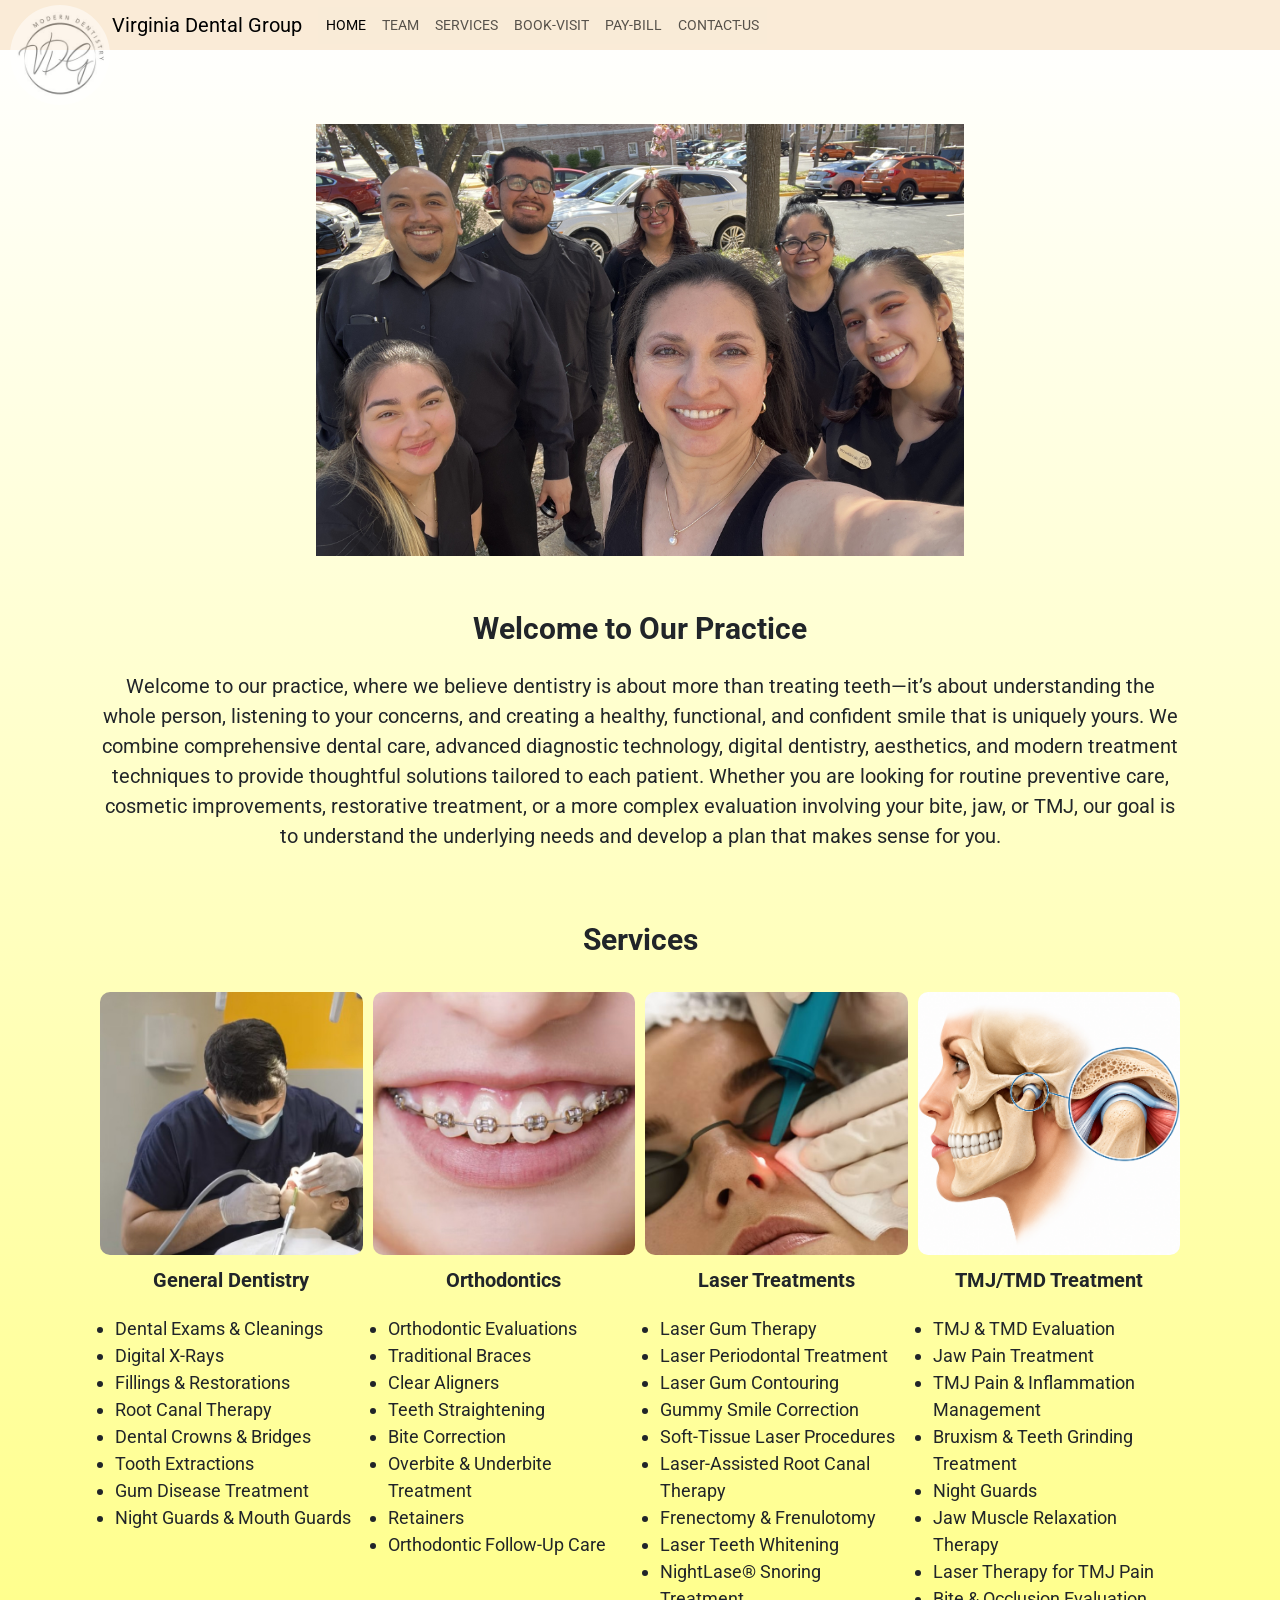
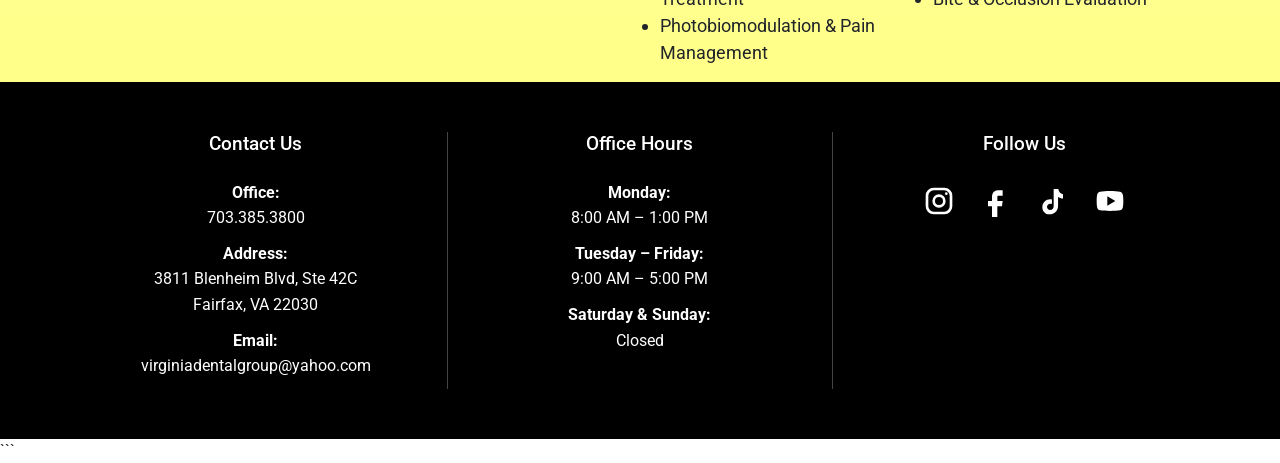
<file: index.html>
```html
<!doctype html>
<html lang="en">
  <head>
    <meta charset="UTF-8" />
    <meta name="viewport" content="width=device-width, initial-scale=1.0" />

    <!-- Google Fonts -->
    <link rel="preconnect" href="https://fonts.googleapis.com" />
    <link rel="preconnect" href="https://fonts.gstatic.com" crossorigin />
    <link
      href="https://fonts.googleapis.com/css2?family=Roboto:ital,wght@0,100..900;1,100..900&display=swap"
      rel="stylesheet"
    />

    <!-- Bootstrap -->
    <link
      href="https://cdn.jsdelivr.net/npm/bootstrap@5.3.8/dist/css/bootstrap.min.css"
      rel="stylesheet"
      integrity="sha384-sRIl4kxILFvY47J16cr9ZwB07vP4J8+LH7qKQnuqkuIAvNWLzeN8tE5YBujZqJLB"
      crossorigin="anonymous"
    />

    <!-- Custom CSS -->
    <link rel="stylesheet" href="css/styles.css" />

    <title>Virginia Dental Group</title>
  </head>

  <body>
    <!-- ==================== HEADER ==================== -->
    <header>
      <nav class="navbar navbar-expand-lg nav-cus">
        <img
          class="logo"
          src="images/logos/logo1.jpg"
          alt="Virginia Dental Group logo"
        />

        <div class="container-fluid">
          <a class="navbar-brand section-text" href="#">Virginia Dental Group</a>

          <button
            class="navbar-toggler"
            type="button"
            data-bs-toggle="collapse"
            data-bs-target="#navbarNavAltMarkup"
            aria-controls="navbarNavAltMarkup"
            aria-expanded="false"
            aria-label="Toggle navigation"
          >
            <span class="navbar-toggler-icon"></span>
          </button>

          <div class="collapse navbar-collapse" id="navbarNavAltMarkup">
            <div
              class="navbar-nav nav-links"
              style="background-color: rgba(250, 235, 215, 0.85)"
            >
              <a class="px-2 nav-link active" aria-current="page" href="#">
                HOME
              </a>

              <a class="px-2 nav-link" href="team/index.html"> TEAM </a>

              <a class="px-2 nav-link" href="#services"> SERVICES </a>

              <a
                class="px-2 nav-link"
                href="https://book.modento.io/c/c178966358804972b09f527198d41ebb/book-webiste/patient-details"
                target="_blank"
                rel="noopener noreferrer"
              >
                BOOK-VISIT
              </a>

              <a
                class="px-2 nav-link"
                href="https://pay.balancecollect.com/m/virginiadentalgroup"
                target="_blank"
                rel="noopener noreferrer"
              >
                PAY-BILL
              </a>

              <a class="px-2 nav-link" href="#contact-us"> CONTACT-US </a>
            </div>
          </div>
        </div>
      </nav>
    </header>

    <!-- ==================== MAIN CONTENT ==================== -->
    <main>
      <!-- Welcome Section -->
      <section class="welcome-section">
        <div class="welcome-container">
          <img
            class="welcome-photo"
            src="images/welcomePhoto/welcomePhoto1.JPG"
            alt="Virginia Dental Group office"
          />

          <div class="section-heading">Welcome to Our Practice</div>

          <p class="section-text">
            Welcome to our practice, where we believe dentistry is about more
            than treating teeth—it’s about understanding the whole person,
            listening to your concerns, and creating a healthy, functional, and
            confident smile that is uniquely yours. We combine comprehensive
            dental care, advanced diagnostic technology, digital dentistry,
            aesthetics, and modern treatment techniques to provide thoughtful
            solutions tailored to each patient. Whether you are looking for
            routine preventive care, cosmetic improvements, restorative
            treatment, or a more complex evaluation involving your bite, jaw, or
            TMJ, our goal is to understand the underlying needs and develop a
            plan that makes sense for you.
          </p>
        </div>
      </section>

      <!-- Services Section -->
      <section id="services">
        <div class="service-container">
          <div class="section-heading srv-heading">Services</div>

          <!-- General Dentistry -->
          <div class="srv-card">
            <img
              class="srv-image"
              src="images/services-photos/serv1.jpg"
              alt="General dentistry"
            />

            <div class="card-heading">General Dentistry</div>

            <ul class="dental-services">
              <li>Dental Exams &amp; Cleanings</li>
              <li>Digital X-Rays</li>
              <li>Fillings &amp; Restorations</li>
              <li>Root Canal Therapy</li>
              <li>Dental Crowns &amp; Bridges</li>
              <li>Tooth Extractions</li>
              <li>Gum Disease Treatment</li>
              <li>Night Guards &amp; Mouth Guards</li>
            </ul>
          </div>

          <!-- Orthodontics -->
          <div class="srv-card">
            <img
              class="srv-image"
              src="images/services-photos/serv2.jpg"
              alt="Orthodontic treatment"
            />

            <div class="card-heading">Orthodontics</div>

            <ul class="dental-services">
              <li>Orthodontic Evaluations</li>
              <li>Traditional Braces</li>
              <li>Clear Aligners</li>
              <li>Teeth Straightening</li>
              <li>Bite Correction</li>
              <li>Overbite &amp; Underbite Treatment</li>
              <li>Retainers</li>
              <li>Orthodontic Follow-Up Care</li>
            </ul>
          </div>

          <!-- Laser Treatments -->
          <div class="srv-card">
            <img
              class="srv-image"
              src="images/services-photos/serv3.jpg"
              alt="Laser dental treatments"
            />

            <div class="card-heading">Laser Treatments</div>

            <ul class="dental-services">
              <li>Laser Gum Therapy</li>
              <li>Laser Periodontal Treatment</li>
              <li>Laser Gum Contouring</li>
              <li>Gummy Smile Correction</li>
              <li>Soft-Tissue Laser Procedures</li>
              <li>Laser-Assisted Root Canal Therapy</li>
              <li>Frenectomy &amp; Frenulotomy</li>
              <li>Laser Teeth Whitening</li>
              <li>NightLase® Snoring Treatment</li>
              <li>Photobiomodulation &amp; Pain Management</li>
            </ul>
          </div>

          <!-- TMJ / TMD Treatment -->
          <div class="srv-card">
            <img
              class="srv-image"
              src="images/services-photos/serv4.png"
              alt="TMJ and TMD treatment"
            />

            <div class="card-heading">TMJ/TMD Treatment</div>

            <ul class="dental-services">
              <li>TMJ &amp; TMD Evaluation</li>
              <li>Jaw Pain Treatment</li>
              <li>TMJ Pain &amp; Inflammation Management</li>
              <li>Bruxism &amp; Teeth Grinding Treatment</li>
              <li>Night Guards</li>
              <li>Jaw Muscle Relaxation Therapy</li>
              <li>Laser Therapy for TMJ Pain</li>
              <li>Bite &amp; Occlusion Evaluation</li>
            </ul>
          </div>
        </div>
      </section>
    </main>

    <!-- ==================== FOOTER ==================== -->
    <footer class="footer" id="contact-us">
      <!-- Contact Information -->
      <div class="footer-section">
        <h3>Contact Us</h3>

        <p>
          <strong>Office:</strong><br />
          <a href="tel:7033853800">703.385.3800</a>
        </p>

        <p>
          <strong>Address:</strong><br />
          3811 Blenheim Blvd, Ste 42C<br />
          Fairfax, VA 22030
        </p>

        <p>
          <strong>Email:</strong><br />
          <a href="mailto:virginiadentalgroup@yahoo.com">
            virginiadentalgroup@yahoo.com
          </a>
        </p>
      </div>

      <!-- Office Hours -->
      <div class="footer-section">
        <h3>Office Hours</h3>

        <p>
          <strong>Monday:</strong><br />
          8:00 AM – 1:00 PM
        </p>

        <p>
          <strong>Tuesday – Friday:</strong><br />
          9:00 AM – 5:00 PM
        </p>

        <p>
          <strong>Saturday &amp; Sunday:</strong><br />
          Closed
        </p>
      </div>

      <!-- Social Media -->
      <div class="footer-section">
        <h3>Follow Us</h3>

        <div class="social-icons">
          <!-- Instagram -->
          <a
            href="https://www.instagram.com/virginia_dental_group/"
            aria-label="Instagram"
            target="_blank"
            rel="noopener noreferrer"
          >
            <svg viewBox="0 0 24 24" aria-hidden="true">
              <rect
                x="3"
                y="3"
                width="18"
                height="18"
                rx="5"
                fill="none"
                stroke="currentColor"
                stroke-width="2"
              />
              <circle
                cx="12"
                cy="12"
                r="4"
                fill="none"
                stroke="currentColor"
                stroke-width="2"
              />
              <circle cx="17.5" cy="6.5" r="1" fill="currentColor" />
            </svg>
          </a>

          <!-- Facebook -->
          <a
            href="https://www.facebook.com/p/Virginia-Dental-Group-100063889185867/"
            aria-label="Facebook"
            target="_blank"
            rel="noopener noreferrer"
          >
            <svg viewBox="0 0 24 24" aria-hidden="true">
              <path
                d="M14 8h3V4h-3c-3.3 0-5 2-5 5v3H6v4h3v8h4v-8h3.5l.5-4H13V9c0-.7.3-1 1-1z"
                fill="currentColor"
              />
            </svg>
          </a>

          <!-- TikTok -->
          <a
            href="https://www.tiktok.com/@docvargas3"
            aria-label="TikTok"
            target="_blank"
            rel="noopener noreferrer"
          >
            <svg viewBox="0 0 24 24" aria-hidden="true">
              <path
                d="M16 3c.3 2.1 1.5 3.5 3.5 4v3.2c-1.5-.1-2.7-.5-3.7-1.2v6.5c0 4-2.8 6.5-6.5 6.5C6.2 22 4 19.6 4 16.6c0-3.4 2.7-5.9 6-5.9.4 0 .8 0 1.2.1v3.4c-.4-.1-.8-.2-1.2-.2-1.4 0-2.5 1-2.5 2.4 0 1.3 1 2.4 2.3 2.4 1.6 0 2.7-1.2 2.7-3V3H16z"
                fill="currentColor"
              />
            </svg>
          </a>

          <!-- YouTube -->
          <a
            href="https://www.youtube.com/@lidavargas6059"
            aria-label="YouTube"
            target="_blank"
            rel="noopener noreferrer"
          >
            <svg viewBox="0 0 24 24" aria-hidden="true">
              <path
                d="M21.6 7.2c-.2-1.1-1.1-2-2.2-2.2C17.8 4.7 14.9 4.5 12 4.5s-5.8.2-7.4.5C3.5 5.2 2.6 6.1 2.4 7.2 2.1 8.5 2 10.2 2 12s.1 3.5.4 4.8c.2 1.1 1.1 2 2.2 2.2 1.6.3 4.5.5 7.4.5s5.8-.2 7.4-.5c1.1-.2 2-1.1 2.2-2.2.3-1.3.4-3 .4-4.8s-.1-3.5-.4-4.8zM10 15.5v-7l6 3.5-6 3.5z"
                fill="currentColor"
              />
            </svg>
          </a>
        </div>
      </div>
    </footer>

    <!-- Bootstrap JavaScript -->
    <script
      src="https://cdn.jsdelivr.net/npm/bootstrap@5.3.8/dist/js/bootstrap.bundle.min.js"
      integrity="sha384-FKyoEForCGlyvwx9Hj09JcYn3nv7wiPVlz7YYwJrWVcXK/BmnVDxM+D2scQbITxI"
      crossorigin="anonymous"
    ></script>
  </body>
</html>
```
</file>
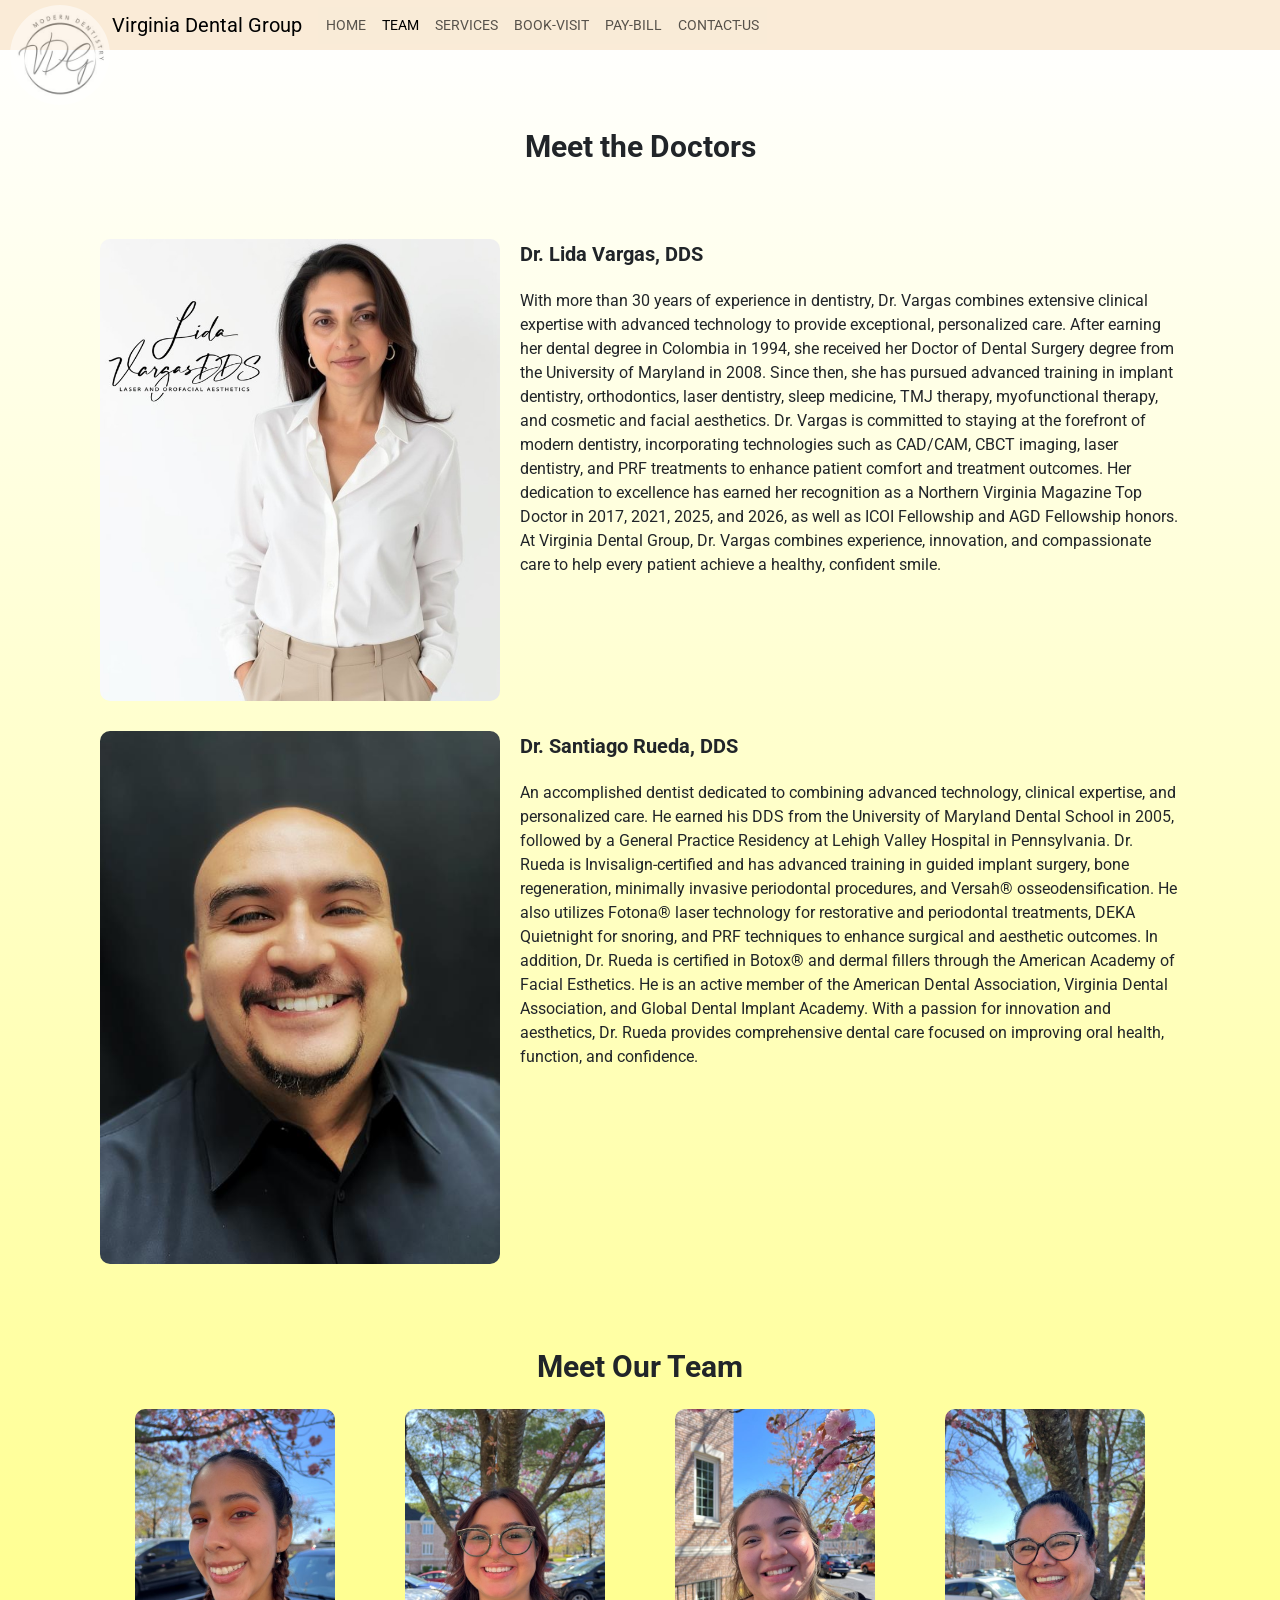
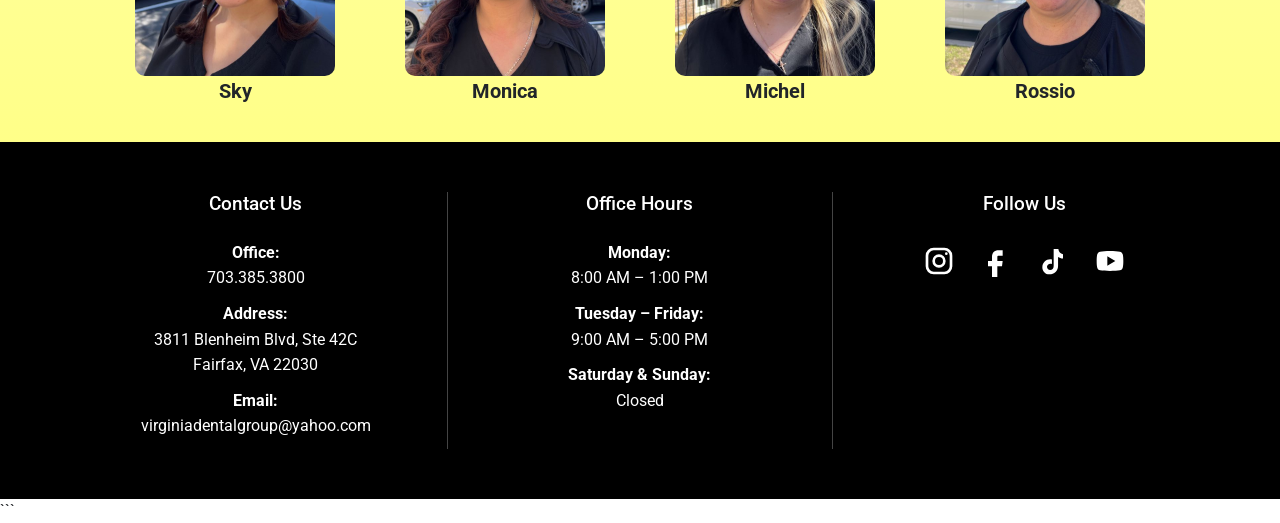
<file: team/index.html>
```html
<!doctype html>
<html lang="en">
  <head>
    <meta charset="UTF-8" />
    <meta name="viewport" content="width=device-width, initial-scale=1.0" />

    <!-- Google Fonts -->
    <link rel="preconnect" href="https://fonts.googleapis.com" />
    <link rel="preconnect" href="https://fonts.gstatic.com" crossorigin />
    <link
      href="https://fonts.googleapis.com/css2?family=Roboto:ital,wght@0,100..900;1,100..900&display=swap"
      rel="stylesheet"
    />

    <!-- Bootstrap -->
    <link
      href="https://cdn.jsdelivr.net/npm/bootstrap@5.3.8/dist/css/bootstrap.min.css"
      rel="stylesheet"
      integrity="sha384-sRIl4kxILFvY47J16cr9ZwB07vP4J8+LH7qKQnuqkuIAvNWLzeN8tE5YBujZqJLB"
      crossorigin="anonymous"
    />

    <!-- Custom CSS -->
    <link rel="stylesheet" href="../css/styles.css" />

    <title>Virginia Dental Group - Team</title>
  </head>

  <body>
    <!-- ==================== HEADER ==================== -->
    <header>
      <nav class="navbar navbar-expand-lg nav-cus">
        <img
          class="logo"
          src="../images/logos/logo1.jpg"
          alt="Virginia Dental Group logo"
        />

        <div class="container-fluid">
          <a class="navbar-brand section-text" href="#">Virginia Dental Group</a>

          <button
            class="navbar-toggler"
            type="button"
            data-bs-toggle="collapse"
            data-bs-target="#navbarNavAltMarkup"
            aria-controls="navbarNavAltMarkup"
            aria-expanded="false"
            aria-label="Toggle navigation"
          >
            <span class="navbar-toggler-icon"></span>
          </button>

          <div class="collapse navbar-collapse" id="navbarNavAltMarkup">
            <div
              class="navbar-nav nav-links"
              style="background-color: rgba(250, 235, 215, 0.85)"
            >
              <a class="px-2 nav-link" href="../index.html"> HOME </a>

              <a class="px-2 nav-link active" aria-current="page" href="#">
                TEAM
              </a>

              <a class="px-2 nav-link" href="../index.html#services">
                SERVICES
              </a>

              <a
                class="px-2 nav-link"
                href="https://book.modento.io/c/c178966358804972b09f527198d41ebb/book-webiste/patient-details"
                target="_blank"
                rel="noopener noreferrer"
              >
                BOOK-VISIT
              </a>

              <a
                class="px-2 nav-link"
                href="https://pay.balancecollect.com/m/virginiadentalgroup"
                target="_blank"
                rel="noopener noreferrer"
              >
                PAY-BILL
              </a>

              <a class="px-2 nav-link" href="#contact-us"> CONTACT-US </a>
            </div>
          </div>
        </div>
      </nav>
    </header>

    <!-- ==================== MAIN CONTENT ==================== -->
    <main>
      <!-- ==================== DOCTOR PROFILES ==================== -->
      <section>
        <div class="doctor-container">
          <div
            class="section-heading"
            style="text-align: center; padding-bottom: 50px"
          >
            Meet the Doctors
          </div>
          <div class="doctor-card">
            <div class="doctor-photo-container">
              <img
                class="doctor-photo"
                src="../images/team-photos/DrVargas.jpg"
                alt=""
              />
            </div>
            <div class="doctor-information">
              <div class="bio-heading">Dr. Lida Vargas, DDS</div>
              <p class="bio-text">
                With more than 30 years of experience in dentistry, Dr. Vargas
                combines extensive clinical expertise with advanced technology
                to provide exceptional, personalized care. After earning her
                dental degree in Colombia in 1994, she received her Doctor of
                Dental Surgery degree from the University of Maryland in 2008.
                Since then, she has pursued advanced training in implant
                dentistry, orthodontics, laser dentistry, sleep medicine, TMJ
                therapy, myofunctional therapy, and cosmetic and facial
                aesthetics. Dr. Vargas is committed to staying at the forefront
                of modern dentistry, incorporating technologies such as CAD/CAM,
                CBCT imaging, laser dentistry, and PRF treatments to enhance
                patient comfort and treatment outcomes. Her dedication to
                excellence has earned her recognition as a Northern Virginia
                Magazine Top Doctor in 2017, 2021, 2025, and 2026, as well as
                ICOI Fellowship and AGD Fellowship honors. At Virginia Dental
                Group, Dr. Vargas combines experience, innovation, and
                compassionate care to help every patient achieve a healthy,
                confident smile.
              </p>
            </div>
          </div>

          <div class="doctor-card">
            <div class="doctor-photo-container">
              <img
                class="doctor-photo"
                src="../images/team-photos/DrRueda.jpg"
                alt=""
              />
            </div>
            <div class="doctor-information">
              <div class="bio-heading">Dr. Santiago Rueda, DDS</div>
              <p class="bio-text">
                An accomplished dentist dedicated to combining advanced
                technology, clinical expertise, and personalized care. He earned
                his DDS from the University of Maryland Dental School in 2005,
                followed by a General Practice Residency at Lehigh Valley
                Hospital in Pennsylvania. Dr. Rueda is Invisalign-certified and
                has advanced training in guided implant surgery, bone
                regeneration, minimally invasive periodontal procedures, and
                Versah® osseodensification. He also utilizes Fotona® laser
                technology for restorative and periodontal treatments, DEKA
                Quietnight for snoring, and PRF techniques to enhance surgical
                and aesthetic outcomes. In addition, Dr. Rueda is certified in
                Botox® and dermal fillers through the American Academy of Facial
                Esthetics. He is an active member of the American Dental
                Association, Virginia Dental Association, and Global Dental
                Implant Academy. With a passion for innovation and aesthetics,
                Dr. Rueda provides comprehensive dental care focused on
                improving oral health, function, and confidence.
              </p>
            </div>
          </div>
        </div>
      </section>

      <!-- ==================== OFFICE STAFF PROFILES ==================== -->
      <section>
        <div class="staff-grid-container">
          <div class="section-heading team-heading">Meet Our Team</div>

          <div class="staff-card">
            <img
              class="staff-photo"
              src="../images/team-photos/staff1.jpg"
              alt=""
            />
            <p class="bio-heading">Sky</p>
          </div>

          <div class="staff-card">
            <img
              class="staff-photo"
              src="../images/team-photos/staff2.jpg"
              alt=""
            />
            <p class="bio-heading">Monica</p>
          </div>

          <div class="staff-card">
            <img
              class="staff-photo"
              src="../images/team-photos/staff3.jpg"
              alt=""
            />
            <p class="bio-heading">Michel</p>
          </div>

          <div class="staff-card">
            <img
              class="staff-photo"
              src="../images/team-photos/staff4.JPG"
              alt=""
            />
            <p class="bio-heading">Rossio</p>
          </div>
        </div>
      </section>
    </main>

    <!-- ==================== FOOTER ==================== -->
    <footer class="footer" id="contact-us">
      <!-- Contact Information -->
      <div class="footer-section">
        <h3>Contact Us</h3>

        <p>
          <strong>Office:</strong><br />
          <a href="tel:7033853800">703.385.3800</a>
        </p>

        <p>
          <strong>Address:</strong><br />
          3811 Blenheim Blvd, Ste 42C<br />
          Fairfax, VA 22030
        </p>

        <p>
          <strong>Email:</strong><br />
          <a href="mailto:virginiadentalgroup@yahoo.com">
            virginiadentalgroup@yahoo.com
          </a>
        </p>
      </div>

      <!-- Office Hours -->
      <div class="footer-section">
        <h3>Office Hours</h3>

        <p>
          <strong>Monday:</strong><br />
          8:00 AM – 1:00 PM
        </p>

        <p>
          <strong>Tuesday – Friday:</strong><br />
          9:00 AM – 5:00 PM
        </p>

        <p>
          <strong>Saturday &amp; Sunday:</strong><br />
          Closed
        </p>
      </div>

      <!-- Social Media -->
      <div class="footer-section">
        <h3>Follow Us</h3>

        <div class="social-icons">
          <!-- Instagram -->
          <a
            href="https://www.instagram.com/virginia_dental_group/"
            aria-label="Instagram"
            target="_blank"
            rel="noopener noreferrer"
          >
            <svg viewBox="0 0 24 24" aria-hidden="true">
              <rect
                x="3"
                y="3"
                width="18"
                height="18"
                rx="5"
                fill="none"
                stroke="currentColor"
                stroke-width="2"
              />
              <circle
                cx="12"
                cy="12"
                r="4"
                fill="none"
                stroke="currentColor"
                stroke-width="2"
              />
              <circle cx="17.5" cy="6.5" r="1" fill="currentColor" />
            </svg>
          </a>

          <!-- Facebook -->
          <a
            href="https://www.facebook.com/p/Virginia-Dental-Group-100063889185867/"
            aria-label="Facebook"
            target="_blank"
            rel="noopener noreferrer"
          >
            <svg viewBox="0 0 24 24" aria-hidden="true">
              <path
                d="M14 8h3V4h-3c-3.3 0-5 2-5 5v3H6v4h3v8h4v-8h3.5l.5-4H13V9c0-.7.3-1 1-1z"
                fill="currentColor"
              />
            </svg>
          </a>

          <!-- TikTok -->
          <a
            href="https://www.tiktok.com/@docvargas3"
            aria-label="TikTok"
            target="_blank"
            rel="noopener noreferrer"
          >
            <svg viewBox="0 0 24 24" aria-hidden="true">
              <path
                d="M16 3c.3 2.1 1.5 3.5 3.5 4v3.2c-1.5-.1-2.7-.5-3.7-1.2v6.5c0 4-2.8 6.5-6.5 6.5C6.2 22 4 19.6 4 16.6c0-3.4 2.7-5.9 6-5.9.4 0 .8 0 1.2.1v3.4c-.4-.1-.8-.2-1.2-.2-1.4 0-2.5 1-2.5 2.4 0 1.3 1 2.4 2.3 2.4 1.6 0 2.7-1.2 2.7-3V3H16z"
                fill="currentColor"
              />
            </svg>
          </a>

          <!-- YouTube -->
          <a
            href="https://www.youtube.com/@lidavargas6059"
            aria-label="YouTube"
            target="_blank"
            rel="noopener noreferrer"
          >
            <svg viewBox="0 0 24 24" aria-hidden="true">
              <path
                d="M21.6 7.2c-.2-1.1-1.1-2-2.2-2.2C17.8 4.7 14.9 4.5 12 4.5s-5.8.2-7.4.5C3.5 5.2 2.6 6.1 2.4 7.2 2.1 8.5 2 10.2 2 12s.1 3.5.4 4.8c.2 1.1 1.1 2 2.2 2.2 1.6.3 4.5.5 7.4.5s5.8-.2 7.4-.5c1.1-.2 2-1.1 2.2-2.2.3-1.3.4-3 .4-4.8s-.1-3.5-.4-4.8zM10 15.5v-7l6 3.5-6 3.5z"
                fill="currentColor"
              />
            </svg>
          </a>
        </div>
      </div>
    </footer>

    <!-- Bootstrap JavaScript -->
    <script
      src="https://cdn.jsdelivr.net/npm/bootstrap@5.3.8/dist/js/bootstrap.bundle.min.js"
      integrity="sha384-FKyoEForCGlyvwx9Hj09JcYn3nv7wiPVlz7YYwJrWVcXK/BmnVDxM+D2scQbITxI"
      crossorigin="anonymous"
    ></script>
  </body>
</html>
```
</file>
<file: css/styles.css>
body {
  margin: 0;
  padding: 0;
  font-family: Roboto, sans-serif;
}
.section-heading {
  font-size: clamp(20px, 4vw, 30px);
  font-weight: 700;
  margin-bottom: 20px;
}
.section-text {
  font-size: clamp(14px, 2vw, 20px);
}
.nav-cus {
  background-color: antiquewhite;
  position: fixed;
  top: 0;
  padding-left: 100px;
  height: 50px;
  width: 100%;
}
.nav-link {
  font-size: 14px;
}
.nav-link:hover {
  font-weight: bold;
}
.logo {
  position: fixed;
  top: 5px;
  left: 10px;
  height: 100px;
  border-radius: 50%;
  opacity: 50%;
}
main {
  background: linear-gradient(to bottom, white, rgb(255, 255, 136));
  padding: 100px 100px 0 100px;
  display: flex;
  flex-direction: column;
}

.welcome-container {
  display: flex;
  flex-direction: column;
  align-items: center;
  padding-bottom: 50px;
}
.welcome-photo {
  width: 60%;
  padding-bottom: 50px;
}
.welcome-container p {
  text-align: center;
}
.service-container {
  display: grid;
  gap: 10px;
  grid-template-columns: repeat(4, 1fr);
  grid-row: auto;
}

.srv-heading {
  grid-column: span 4;
  text-align: center;
}
.srv-image {
  width: 100%;
  border-radius: 10px;
}
.srv-card {
  display: flex;
  width: 100%;
  flex-direction: column;
  /* padding: 5px; */
}
.card-heading {
  padding: 10px 0 20px 0;
  font-size: clamp(14px, 2vw, 20px);
  font-weight: 700;
  text-align: center;
}
.dental-services {
  width: 100%;
  padding-left: 15px;
  font-size: clamp(12px, 2vw, 18px);
}
.doctor-container {
  display: flex;
  flex-direction: column;
  padding-bottom: 50px;
  /* border: 1px solid black; */
}
.doctor-card {
  display: flex;
  padding-bottom: 30px;
  /* border: 1px solid black; */
}

.doctor-photo {
  width: 400px;
  border-radius: 10px;
}
.doctor-information {
  padding-left: 20px;
}
.bio-heading {
  font-size: clamp(14px, 2vw, 20px);
  font-weight: 700;
  padding-bottom: 20px;
}
.bio-text {
  font-size: clamp(12px, 2vw, 16px);
  flex: 1;
}

.staff-grid-container {
  display: grid;
  grid-template-columns: repeat(4, 1fr);
  grid-row: auto;
}
.staff-grid-container p {
  text-align: center;
}

.team-heading {
  grid-column: span 4;
  text-align: center;
}
.staff-card {
  display: flex;
  flex-direction: column;
  align-items: center;
}
.staff-photo {
  width: 200px;
  border-radius: 10px;
  object-fit: cover;
}

.footer {
  display: flex;
  width: 100%;
  background-color: #000;
  color: #fff;
  padding: 50px 5%;
  box-sizing: border-box;
}

.footer-section {
  flex: 1;
  padding: 0 40px;
  text-align: center;
  box-sizing: border-box;
}

.footer-section:not(:last-child) {
  border-right: 1px solid #444;
}

.footer-section h3 {
  margin-bottom: 25px;
  font-size: 1.2rem;
}

.footer-section p {
  line-height: 1.6;
  margin: 10px 0;
}

.footer-section a {
  color: #fff;
  text-decoration: none;
}

.footer-section a:hover {
  text-decoration: underline;
}

.social-icons {
  display: flex;
  justify-content: center;
  align-items: center;
  gap: 25px;
  margin-top: 30px;
}

.social-icons a {
  display: flex;
  align-items: center;
  justify-content: center;
}

.social-icons svg {
  width: 32px;
  height: 32px;
  transition: transform 0.2s ease;
}

.social-icons a:hover svg {
  transform: scale(1.15);
}

@media (max-width: 1200px) {
  .welcome-photo {
    width: 80%;
  }
  /* .staff-grid-container {
    display: grid;
    grid-template-columns: repeat(2, 1fr);
    grid-template-rows: auto;
    gap: 20px;
  } */
  .staff-grid-container,
  .service-container {
    display: grid;
    gap: 20px;
    grid-template-columns: repeat(2, 1fr);
    grid-template-rows: auto;
  }
  .team-heading,
  .srv-heading {
    grid-column: span 2;
  }
  .footer {
    flex-direction: column;
    padding: 40px 20px;
  }

  .footer-section {
    width: 100%;
    padding: 30px 10px;
  }

  .footer-section:not(:last-child) {
    border-right: none;
    border-bottom: 1px solid #444;
  }
}

@media (max-width: 800px) {
  main {
    padding-top: 100px;
    padding-left: 10px;
    padding-right: 10px;
  }
  .welcome-photo {
    width: 100%;
    padding-bottom: 10px;
  }
  .welcome-container p {
    text-align: justify;
  }
  .staff-grid-container,
  .doctor-card,
  .service-container {
    display: flex;
    flex-direction: column;
  }
  .doctor-card,
  .srv-card {
    width: 100%;
    align-items: center;
  }
  .team-heading,
  .bio-heading {
    padding-top: 20px;
    text-align: center;
  }
  .srv-image {
    width: 50%;
    align-content: center;
  }
  .dental-services {
    padding-left: 25%;
  }
  .footer {
    flex-direction: column;
    padding: 40px 20px;
  }

  .footer-section {
    width: 100%;
    padding: 30px 10px;
  }

  .footer-section:not(:last-child) {
    border-right: none;
    border-bottom: 1px solid #444;
  }
}
</file>
